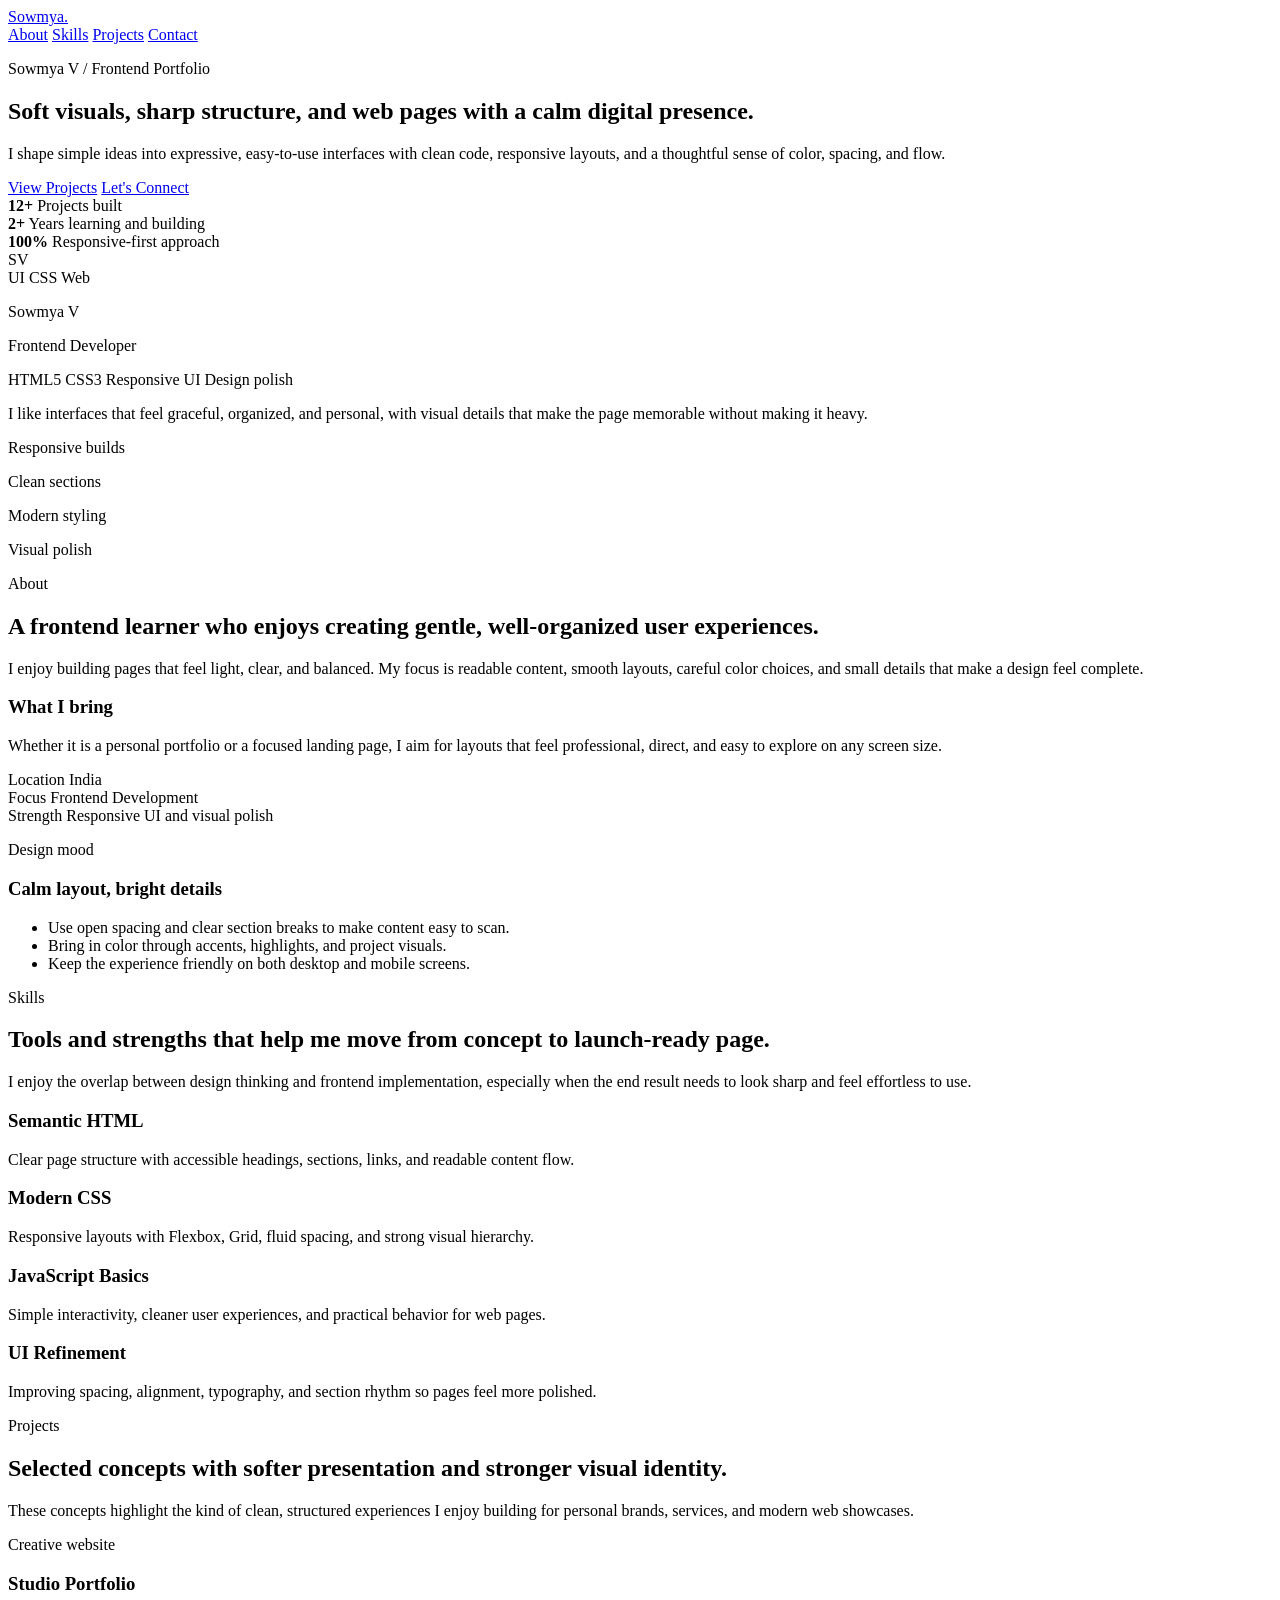
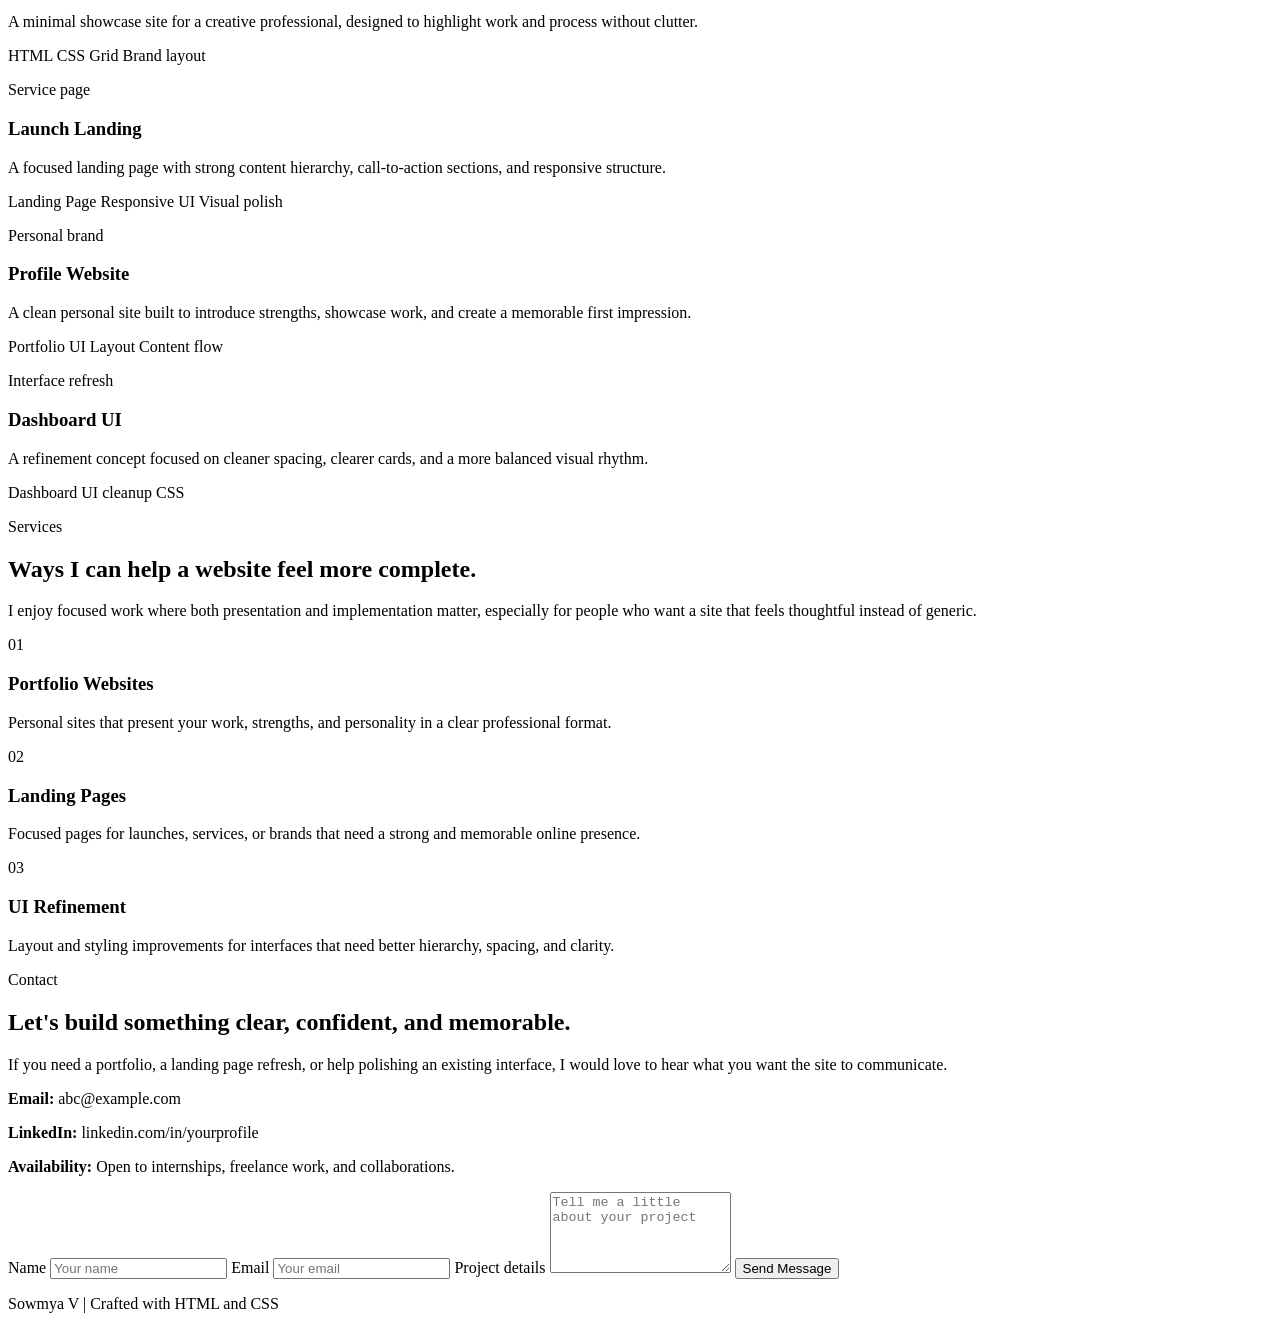
<file: index.html>
<!DOCTYPE html>
<html lang="en">
<head>
    <meta charset="UTF-8">
    <meta name="viewport" content="width=device-width, initial-scale=1.0">
    <title>Sowmya V | Frontend Portfolio</title>
    <meta name="description" content="Frontend portfolio for Sowmya V featuring projects, skills, services, and contact details.">
    <link rel="stylesheet" href="portfolio.css">
</head>
<body>
    <header class="site-header">
        <div class="container navbar">
            <a href="#home" class="brand">Sowmya<span>.</span></a>
            <nav class="nav-links" aria-label="Primary navigation">
                <a href="#about">About</a>
                <a href="#skills">Skills</a>
                <a href="#projects">Projects</a>
                <a href="#contact">Contact</a>
            </nav>
        </div>
    </header>

    <main>
        <section class="hero" id="home">
            <div class="container hero-grid">
                <div class="hero-copy">
                    <p class="eyebrow">Sowmya V / Frontend Portfolio</p>
                    <h1>Soft visuals, sharp structure, and web pages with a calm digital presence.</h1>
                    <p class="hero-text">
                        I shape simple ideas into expressive, easy-to-use interfaces with clean code, responsive
                        layouts, and a thoughtful sense of color, spacing, and flow.
                    </p>
                    <div class="hero-actions">
                        <a href="#projects" class="button button-primary">View Projects</a>
                        <a href="#contact" class="button button-secondary">Let's Connect</a>
                    </div>
                    <div class="hero-stats">
                        <article>
                            <strong>12+</strong>
                            <span>Projects built</span>
                        </article>
                        <article>
                            <strong>2+</strong>
                            <span>Years learning and building</span>
                        </article>
                        <article>
                            <strong>100%</strong>
                            <span>Responsive-first approach</span>
                        </article>
                    </div>
                </div>

                <aside class="hero-card" aria-label="Profile summary">
                    <div class="profile-orbit">
                        <div class="profile-moon">SV</div>
                        <span class="orbit-tag tag-top">UI</span>
                        <span class="orbit-tag tag-right">CSS</span>
                        <span class="orbit-tag tag-bottom">Web</span>
                    </div>
                    <div class="profile-meta">
                        <p class="meta-name">Sowmya V</p>
                        <p class="meta-role">Frontend Developer</p>
                    </div>
                    <div class="tag-row">
                        <span>HTML5</span>
                        <span>CSS3</span>
                        <span>Responsive UI</span>
                        <span>Design polish</span>
                    </div>
                    <p class="profile-note">
                        I like interfaces that feel graceful, organized, and personal, with visual details that make the
                        page memorable without making it heavy.
                    </p>
                </aside>
            </div>
        </section>

        <section class="intro-strip" aria-label="Portfolio highlights">
            <div class="container strip-grid">
                <p>Responsive builds</p>
                <p>Clean sections</p>
                <p>Modern styling</p>
                <p>Visual polish</p>
            </div>
        </section>

        <section class="section" id="about">
            <div class="container">
                <div class="section-heading">
                    <p class="eyebrow">About</p>
                    <h2>A frontend learner who enjoys creating gentle, well-organized user experiences.</h2>
                    <p>
                        I enjoy building pages that feel light, clear, and balanced. My focus is readable content,
                        smooth layouts, careful color choices, and small details that make a design feel complete.
                    </p>
                </div>

                <div class="about-grid">
                    <article class="panel">
                        <h3>What I bring</h3>
                        <p>
                            Whether it is a personal portfolio or a focused landing page, I aim for layouts that feel
                            professional, direct, and easy to explore on any screen size.
                        </p>
                        <div class="info-list">
                            <div>
                                <span class="info-label">Location</span>
                                <span>India</span>
                            </div>
                            <div>
                                <span class="info-label">Focus</span>
                                <span>Frontend Development</span>
                            </div>
                            <div>
                                <span class="info-label">Strength</span>
                                <span>Responsive UI and visual polish</span>
                            </div>
                        </div>
                    </article>

                    <article class="panel accent-panel">
                        <p class="panel-kicker">Design mood</p>
                        <h3>Calm layout, bright details</h3>
                        <ul class="feature-list">
                            <li>Use open spacing and clear section breaks to make content easy to scan.</li>
                            <li>Bring in color through accents, highlights, and project visuals.</li>
                            <li>Keep the experience friendly on both desktop and mobile screens.</li>
                        </ul>
                    </article>
                </div>
            </div>
        </section>

        <section class="section tint-section" id="skills">
            <div class="container">
                <div class="section-heading">
                    <p class="eyebrow">Skills</p>
                    <h2>Tools and strengths that help me move from concept to launch-ready page.</h2>
                    <p>
                        I enjoy the overlap between design thinking and frontend implementation, especially when the end
                        result needs to look sharp and feel effortless to use.
                    </p>
                </div>

                <div class="card-grid">
                    <article class="skill-card">
                        <h3>Semantic HTML</h3>
                        <p>Clear page structure with accessible headings, sections, links, and readable content flow.</p>
                    </article>
                    <article class="skill-card">
                        <h3>Modern CSS</h3>
                        <p>Responsive layouts with Flexbox, Grid, fluid spacing, and strong visual hierarchy.</p>
                    </article>
                    <article class="skill-card">
                        <h3>JavaScript Basics</h3>
                        <p>Simple interactivity, cleaner user experiences, and practical behavior for web pages.</p>
                    </article>
                    <article class="skill-card">
                        <h3>UI Refinement</h3>
                        <p>Improving spacing, alignment, typography, and section rhythm so pages feel more polished.</p>
                    </article>
                </div>
            </div>
        </section>

        <section class="section" id="projects">
            <div class="container">
                <div class="section-heading">
                    <p class="eyebrow">Projects</p>
                    <h2>Selected concepts with softer presentation and stronger visual identity.</h2>
                    <p>
                        These concepts highlight the kind of clean, structured experiences I enjoy building for personal
                        brands, services, and modern web showcases.
                    </p>
                </div>

                <div class="projects-grid">
                    <article class="project-card">
                        <div class="project-visual tone-one">
                            <p>Creative website</p>
                            <h3>Studio Portfolio</h3>
                        </div>
                        <div class="project-body">
                            <p>A minimal showcase site for a creative professional, designed to highlight work and process without clutter.</p>
                            <div class="tag-row">
                                <span>HTML</span>
                                <span>CSS Grid</span>
                                <span>Brand layout</span>
                            </div>
                        </div>
                    </article>

                    <article class="project-card">
                        <div class="project-visual tone-two">
                            <p>Service page</p>
                            <h3>Launch Landing</h3>
                        </div>
                        <div class="project-body">
                            <p>A focused landing page with strong content hierarchy, call-to-action sections, and responsive structure.</p>
                            <div class="tag-row">
                                <span>Landing Page</span>
                                <span>Responsive UI</span>
                                <span>Visual polish</span>
                            </div>
                        </div>
                    </article>

                    <article class="project-card">
                        <div class="project-visual tone-three">
                            <p>Personal brand</p>
                            <h3>Profile Website</h3>
                        </div>
                        <div class="project-body">
                            <p>A clean personal site built to introduce strengths, showcase work, and create a memorable first impression.</p>
                            <div class="tag-row">
                                <span>Portfolio</span>
                                <span>UI Layout</span>
                                <span>Content flow</span>
                            </div>
                        </div>
                    </article>

                    <article class="project-card">
                        <div class="project-visual tone-four">
                            <p>Interface refresh</p>
                            <h3>Dashboard UI</h3>
                        </div>
                        <div class="project-body">
                            <p>A refinement concept focused on cleaner spacing, clearer cards, and a more balanced visual rhythm.</p>
                            <div class="tag-row">
                                <span>Dashboard</span>
                                <span>UI cleanup</span>
                                <span>CSS</span>
                            </div>
                        </div>
                    </article>
                </div>
            </div>
        </section>

        <section class="section tint-section">
            <div class="container">
                <div class="section-heading">
                    <p class="eyebrow">Services</p>
                    <h2>Ways I can help a website feel more complete.</h2>
                    <p>
                        I enjoy focused work where both presentation and implementation matter, especially for people
                        who want a site that feels thoughtful instead of generic.
                    </p>
                </div>

                <div class="card-grid services-grid">
                    <article class="service-card">
                        <span class="service-number">01</span>
                        <h3>Portfolio Websites</h3>
                        <p>Personal sites that present your work, strengths, and personality in a clear professional format.</p>
                    </article>
                    <article class="service-card">
                        <span class="service-number">02</span>
                        <h3>Landing Pages</h3>
                        <p>Focused pages for launches, services, or brands that need a strong and memorable online presence.</p>
                    </article>
                    <article class="service-card">
                        <span class="service-number">03</span>
                        <h3>UI Refinement</h3>
                        <p>Layout and styling improvements for interfaces that need better hierarchy, spacing, and clarity.</p>
                    </article>
                </div>
            </div>
        </section>

        <section class="section" id="contact">
            <div class="container contact-grid">
                <div>
                    <p class="eyebrow">Contact</p>
                    <h2>Let's build something clear, confident, and memorable.</h2>
                    <p class="contact-copy">
                        If you need a portfolio, a landing page refresh, or help polishing an existing interface, I
                        would love to hear what you want the site to communicate.
                    </p>
                    <div class="contact-panel">
                        <p><strong>Email:</strong> abc@example.com</p>
                        <p><strong>LinkedIn:</strong> linkedin.com/in/yourprofile</p>
                        <p><strong>Availability:</strong> Open to internships, freelance work, and collaborations.</p>
                    </div>
                </div>

                <form class="contact-form">
                    <label for="name">Name</label>
                    <input type="text" id="name" name="name" placeholder="Your name">

                    <label for="email">Email</label>
                    <input type="email" id="email" name="email" placeholder="Your email">

                    <label for="project">Project details</label>
                    <textarea id="project" name="project" rows="5" placeholder="Tell me a little about your project"></textarea>

                    <button type="submit">Send Message</button>
                </form>
            </div>
        </section>
    </main>

    <footer class="site-footer">
        <div class="container">
            <p>Sowmya V | Crafted with HTML and CSS</p>
        </div>
    </footer>
</body>
</html>
</file>
<file: portfolio.css>
<!DOCTYPE html>
<html lang="en">
<head>
    <meta charset="UTF-8">
    <meta name="viewport" content="width=device-width, initial-scale=1.0">
    <title>Sowmya V | Frontend Portfolio</title>
    <meta name="description" content="Frontend portfolio for Sowmya V featuring projects, skills, services, and contact details.">
    <link rel="stylesheet" href="portfolio.css">
</head>
<body>
    <header class="site-header">
        <div class="container navbar">
            <a href="#home" class="brand">Sowmya<span>.</span></a>
            <nav class="nav-links" aria-label="Primary navigation">
                <a href="#about">About</a>
                <a href="#skills">Skills</a>
                <a href="#projects">Projects</a>
                <a href="#contact">Contact</a>
            </nav>
        </div>
    </header>

    <main>
        <section class="hero" id="home">
            <div class="container hero-grid">
                <div class="hero-copy">
                    <p class="eyebrow">Sowmya V / Frontend Portfolio</p>
                    <h1>Soft visuals, sharp structure, and web pages with a calm digital presence.</h1>
                    <p class="hero-text">
                        I shape simple ideas into expressive, easy-to-use interfaces with clean code, responsive
                        layouts, and a thoughtful sense of color, spacing, and flow.
                    </p>
                    <div class="hero-actions">
                        <a href="#projects" class="button button-primary">View Projects</a>
                        <a href="#contact" class="button button-secondary">Let's Connect</a>
                    </div>
                    <div class="hero-stats">
                        <article>
                            <strong>12+</strong>
                            <span>Projects built</span>
                        </article>
                        <article>
                            <strong>2+</strong>
                            <span>Years learning and building</span>
                        </article>
                        <article>
                            <strong>100%</strong>
                            <span>Responsive-first approach</span>
                        </article>
                    </div>
                </div>

                <aside class="hero-card" aria-label="Profile summary">
                    <div class="profile-orbit">
                        <div class="profile-moon">SV</div>
                        <span class="orbit-tag tag-top">UI</span>
                        <span class="orbit-tag tag-right">CSS</span>
                        <span class="orbit-tag tag-bottom">Web</span>
                    </div>
                    <div class="profile-meta">
                        <p class="meta-name">Sowmya V</p>
                        <p class="meta-role">Frontend Developer</p>
                    </div>
                    <div class="tag-row">
                        <span>HTML5</span>
                        <span>CSS3</span>
                        <span>Responsive UI</span>
                        <span>Design polish</span>
                    </div>
                    <p class="profile-note">
                        I like interfaces that feel graceful, organized, and personal, with visual details that make the
                        page memorable without making it heavy.
                    </p>
                </aside>
            </div>
        </section>

        <section class="intro-strip" aria-label="Portfolio highlights">
            <div class="container strip-grid">
                <p>Responsive builds</p>
                <p>Clean sections</p>
                <p>Modern styling</p>
                <p>Visual polish</p>
            </div>
        </section>

        <section class="section" id="about">
            <div class="container">
                <div class="section-heading">
                    <p class="eyebrow">About</p>
                    <h2>A frontend learner who enjoys creating gentle, well-organized user experiences.</h2>
                    <p>
                        I enjoy building pages that feel light, clear, and balanced. My focus is readable content,
                        smooth layouts, careful color choices, and small details that make a design feel complete.
                    </p>
                </div>

                <div class="about-grid">
                    <article class="panel">
                        <h3>What I bring</h3>
                        <p>
                            Whether it is a personal portfolio or a focused landing page, I aim for layouts that feel
                            professional, direct, and easy to explore on any screen size.
                        </p>
                        <div class="info-list">
                            <div>
                                <span class="info-label">Location</span>
                                <span>India</span>
                            </div>
                            <div>
                                <span class="info-label">Focus</span>
                                <span>Frontend Development</span>
                            </div>
                            <div>
                                <span class="info-label">Strength</span>
                                <span>Responsive UI and visual polish</span>
                            </div>
                        </div>
                    </article>

                    <article class="panel accent-panel">
                        <p class="panel-kicker">Design mood</p>
                        <h3>Calm layout, bright details</h3>
                        <ul class="feature-list">
                            <li>Use open spacing and clear section breaks to make content easy to scan.</li>
                            <li>Bring in color through accents, highlights, and project visuals.</li>
                            <li>Keep the experience friendly on both desktop and mobile screens.</li>
                        </ul>
                    </article>
                </div>
            </div>
        </section>

        <section class="section tint-section" id="skills">
            <div class="container">
                <div class="section-heading">
                    <p class="eyebrow">Skills</p>
                    <h2>Tools and strengths that help me move from concept to launch-ready page.</h2>
                    <p>
                        I enjoy the overlap between design thinking and frontend implementation, especially when the end
                        result needs to look sharp and feel effortless to use.
                    </p>
                </div>

                <div class="card-grid">
                    <article class="skill-card">
                        <h3>Semantic HTML</h3>
                        <p>Clear page structure with accessible headings, sections, links, and readable content flow.</p>
                    </article>
                    <article class="skill-card">
                        <h3>Modern CSS</h3>
                        <p>Responsive layouts with Flexbox, Grid, fluid spacing, and strong visual hierarchy.</p>
                    </article>
                    <article class="skill-card">
                        <h3>JavaScript Basics</h3>
                        <p>Simple interactivity, cleaner user experiences, and practical behavior for web pages.</p>
                    </article>
                    <article class="skill-card">
                        <h3>UI Refinement</h3>
                        <p>Improving spacing, alignment, typography, and section rhythm so pages feel more polished.</p>
                    </article>
                </div>
            </div>
        </section>

        <section class="section" id="projects">
            <div class="container">
                <div class="section-heading">
                    <p class="eyebrow">Projects</p>
                    <h2>Selected concepts with softer presentation and stronger visual identity.</h2>
                    <p>
                        These concepts highlight the kind of clean, structured experiences I enjoy building for personal
                        brands, services, and modern web showcases.
                    </p>
                </div>

                <div class="projects-grid">
                    <article class="project-card">
                        <div class="project-visual tone-one">
                            <p>Creative website</p>
                            <h3>Studio Portfolio</h3>
                        </div>
                        <div class="project-body">
                            <p>A minimal showcase site for a creative professional, designed to highlight work and process without clutter.</p>
                            <div class="tag-row">
                                <span>HTML</span>
                                <span>CSS Grid</span>
                                <span>Brand layout</span>
                            </div>
                        </div>
                    </article>

                    <article class="project-card">
                        <div class="project-visual tone-two">
                            <p>Service page</p>
                            <h3>Launch Landing</h3>
                        </div>
                        <div class="project-body">
                            <p>A focused landing page with strong content hierarchy, call-to-action sections, and responsive structure.</p>
                            <div class="tag-row">
                                <span>Landing Page</span>
                                <span>Responsive UI</span>
                                <span>Visual polish</span>
                            </div>
                        </div>
                    </article>

                    <article class="project-card">
                        <div class="project-visual tone-three">
                            <p>Personal brand</p>
                            <h3>Profile Website</h3>
                        </div>
                        <div class="project-body">
                            <p>A clean personal site built to introduce strengths, showcase work, and create a memorable first impression.</p>
                            <div class="tag-row">
                                <span>Portfolio</span>
                                <span>UI Layout</span>
                                <span>Content flow</span>
                            </div>
                        </div>
                    </article>

                    <article class="project-card">
                        <div class="project-visual tone-four">
                            <p>Interface refresh</p>
                            <h3>Dashboard UI</h3>
                        </div>
                        <div class="project-body">
                            <p>A refinement concept focused on cleaner spacing, clearer cards, and a more balanced visual rhythm.</p>
                            <div class="tag-row">
                                <span>Dashboard</span>
                                <span>UI cleanup</span>
                                <span>CSS</span>
                            </div>
                        </div>
                    </article>
                </div>
            </div>
        </section>

        <section class="section tint-section">
            <div class="container">
                <div class="section-heading">
                    <p class="eyebrow">Services</p>
                    <h2>Ways I can help a website feel more complete.</h2>
                    <p>
                        I enjoy focused work where both presentation and implementation matter, especially for people
                        who want a site that feels thoughtful instead of generic.
                    </p>
                </div>

                <div class="card-grid services-grid">
                    <article class="service-card">
                        <span class="service-number">01</span>
                        <h3>Portfolio Websites</h3>
                        <p>Personal sites that present your work, strengths, and personality in a clear professional format.</p>
                    </article>
                    <article class="service-card">
                        <span class="service-number">02</span>
                        <h3>Landing Pages</h3>
                        <p>Focused pages for launches, services, or brands that need a strong and memorable online presence.</p>
                    </article>
                    <article class="service-card">
                        <span class="service-number">03</span>
                        <h3>UI Refinement</h3>
                        <p>Layout and styling improvements for interfaces that need better hierarchy, spacing, and clarity.</p>
                    </article>
                </div>
            </div>
        </section>

        <section class="section" id="contact">
            <div class="container contact-grid">
                <div>
                    <p class="eyebrow">Contact</p>
                    <h2>Let's build something clear, confident, and memorable.</h2>
                    <p class="contact-copy">
                        If you need a portfolio, a landing page refresh, or help polishing an existing interface, I
                        would love to hear what you want the site to communicate.
                    </p>
                    <div class="contact-panel">
                        <p><strong>Email:</strong> abc@example.com</p>
                        <p><strong>LinkedIn:</strong> linkedin.com/in/yourprofile</p>
                        <p><strong>Availability:</strong> Open to internships, freelance work, and collaborations.</p>
                    </div>
                </div>

                <form class="contact-form">
                    <label for="name">Name</label>
                    <input type="text" id="name" name="name" placeholder="Your name">

                    <label for="email">Email</label>
                    <input type="email" id="email" name="email" placeholder="Your email">

                    <label for="project">Project details</label>
                    <textarea id="project" name="project" rows="5" placeholder="Tell me a little about your project"></textarea>

                    <button type="submit">Send Message</button>
                </form>
            </div>
        </section>
    </main>

    <footer class="site-footer">
        <div class="container">
            <p>Sowmya V | Crafted with HTML and CSS</p>
        </div>
    </footer>
</body>
</html>
</file>
